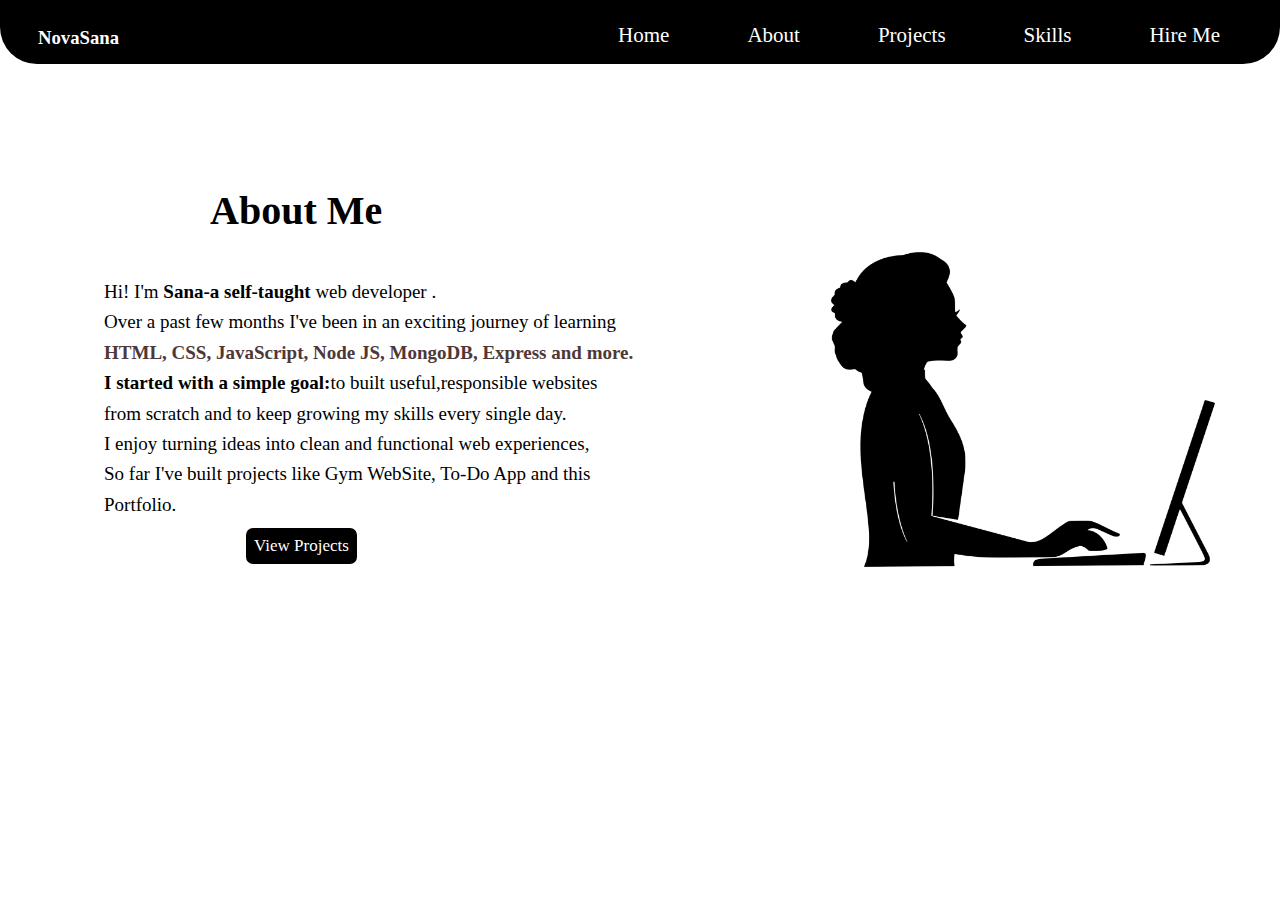
<file: about.html>
<!DOCTYPE html>
<html lang="en">

<head>
    <meta charset="UTF-8">
    <meta name="viewport" content="width=device-width, initial-scale=1.0">
    <title>About</title>
    <link rel="stylesheet" href="style.css">
</head>

<body class="about-page">
    <nav id="navbar">
        <div id="left-logo">
            <h3>NovaSana</h3>
        </div>
        <div id="hamburger">☰</div>
        <div id="right-nav">
            <ul id="nav-links" class="show">
                <!-- <li><a href="/">Home</a></li>
                <li><a href="/about">About</a></li>
                <li><a href="/projects">Projects</a></li>
                <li><a href="/services">Skills</a></li>
                <li><a href="/contact">Contact</a></li> -->

         <li><a href="index.html">Home</a></li>
<li><a href="about.html">About</a></li>
<li><a href="projects.html">Projects</a></li>
<li><a href="services.html">Skills</a></li>
<li><a href="contact.html">Hire Me</a></li>

            </ul>
        </div>
    </nav>
    <section id="about-me">
        <h1>About Me</h1>
      <img src="img/about-new.png" alt="About Image">


        <div class="para">
            <div>Hi! I'm <b>Sana-a self-taught</b> web developer .</div>
            <div>Over a past few months I've been in an exciting journey of learning</div>
            <div> <span class="blue">HTML, CSS, JavaScript, Node JS, MongoDB, Express and more.</span></div>
            <div><b>I started with a simple goal:</b>to built useful,responsible websites</div>
            <div> from scratch and to keep growing my skills every single day.</div>
            <div>I enjoy turning ideas into clean and functional web experiences,</div>
            <div>So far I've built projects like Gym WebSite, To-Do App and this Portfolio.</div>
        </div>
    </section>
    <button id="btn"><a href="projects.html">View Projects</a></button>
</body>
<script>
    document.addEventListener("DOMContentLoaded", function () {
        const hamburger = document.getElementById("hamburger");
        const navLinks = document.getElementById("nav-links");
        hamburger.addEventListener("click", function () {
            navLinks.classList.toggle("show");
            hamburger.textContent = navLinks.classList.contains("show") ? "✖" : "☰";
        });
    });
</script>


</html>
</file>
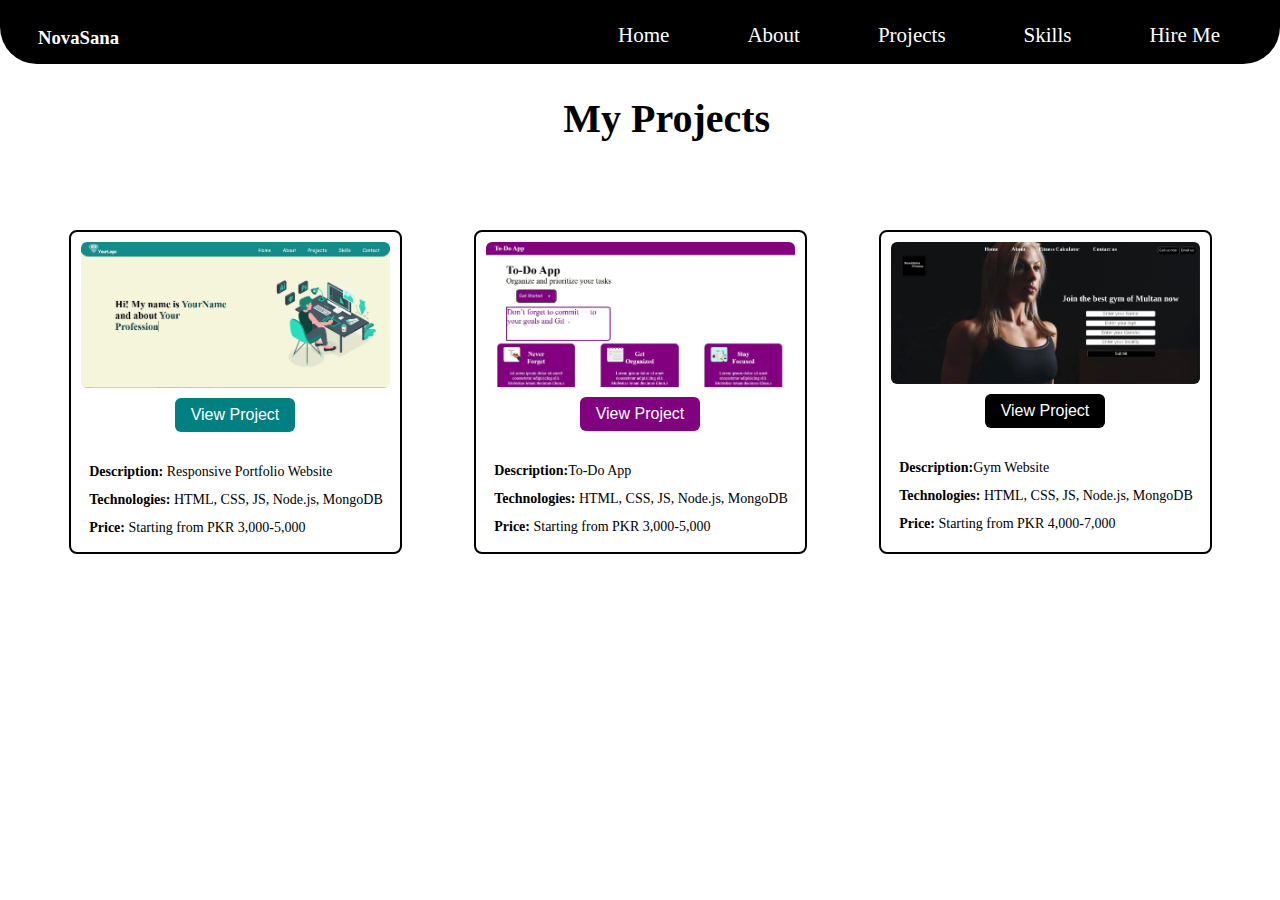
<file: projects.html>
<!DOCTYPE html>
<html lang="en">

<head>
  <meta charset="UTF-8">
  <meta name="viewport" content="width=device-width, initial-scale=1.0">
  <title>Projects</title>
  <link rel="stylesheet" href="style.css">
</head>
<div id="hamburger" onclick="toggleMenu()">
  &#9776;
</div>

<body class="project-page">
  <nav id="navbar">
    <div id="left-logo">
      <h3>NovaSana</h3>
    </div>
    <div id="right-nav">
      <ul id="nav-links" class="show">
     <li><a href="index.html">Home</a></li>
<li><a href="about.html">About</a></li>
<li><a href="projects.html">Projects</a></li>
<li><a href="services.html">Skills</a></li>
<li><a href="contact.html">Hire Me</a></li>

      </ul>
    </div>
  </nav>
  <div class="head">
    <h1>My Projects</h1>
  </div>
  <div class="wrapper">
    <div class="row">
      <div class="box-pro">
        <img src="/img/port.newz.webp" alt="Project 1" />
        <button class="view-btn" id="one" onclick="showFull(this)">View Project</button>
        <div class="project-text">
          <p><span class="color">Description:</span> Responsive Portfolio Website</p>
          <p><span class="color">Technologies:</span> HTML, CSS, JS, Node.js, MongoDB</p>
          <p><span class="color">Price: </span>Starting from PKR 3,000-5,000</p>
        </div>
      </div>
      <div class="box-pro">
        <img src="/img/to-do app.newz.webp" alt="Project 2" />
        <button class="view-btn" id="two"  onclick="showFull(this)">View Project</button>
        <div class="project-text">
          <p><span class="color">Description:</span>To-Do App</p>
          <p><span class="color">Technologies:</span> HTML, CSS, JS, Node.js, MongoDB</p>
          <p><span class="color">Price: </span>Starting from PKR 3,000-5,000</p>
        </div>
      </div>
      <div class="box-pro">
        <img src="/img/fitness.newz.webp" alt="Project 3" />
        <button class="view-btn" id="three"  onclick="showFull(this)">View Project</button>
        <div class="project-text">
          <p><span class="color">Description:</span>Gym Website</p>
          <p><span class="color">Technologies:</span> HTML, CSS, JS, Node.js, MongoDB</p>
          <p><span class="color">Price: </span>Starting from PKR 4,000-7,000</p>
        </div>
      </div>
    </div>
  </div>
  <div id="overlay" onclick="closeFull()">
    <span id="close-btn">×</span>
    <img id="full-img" />
  </div>
</body>
<script src="index.js"></script>
<script>
  function showFull(button) {
    const img = button.previousElementSibling;
    const src = img.src;
    document.getElementById("full-img").src = src;
    document.getElementById("overlay").style.display = "flex";
  }
  function closeFull() {
    document.getElementById("overlay").style.display = "none";
  }
</script>
<script>
  document.addEventListener("DOMContentLoaded", function () {
    const hamburger = document.getElementById("hamburger");
    const navLinks = document.getElementById("nav-links");
    hamburger.addEventListener("click", function () {
      navLinks.classList.toggle("show");
      hamburger.textContent = navLinks.classList.contains("show") ? "✖" : "☰";
    });
  });
</script>


</html>
</file>
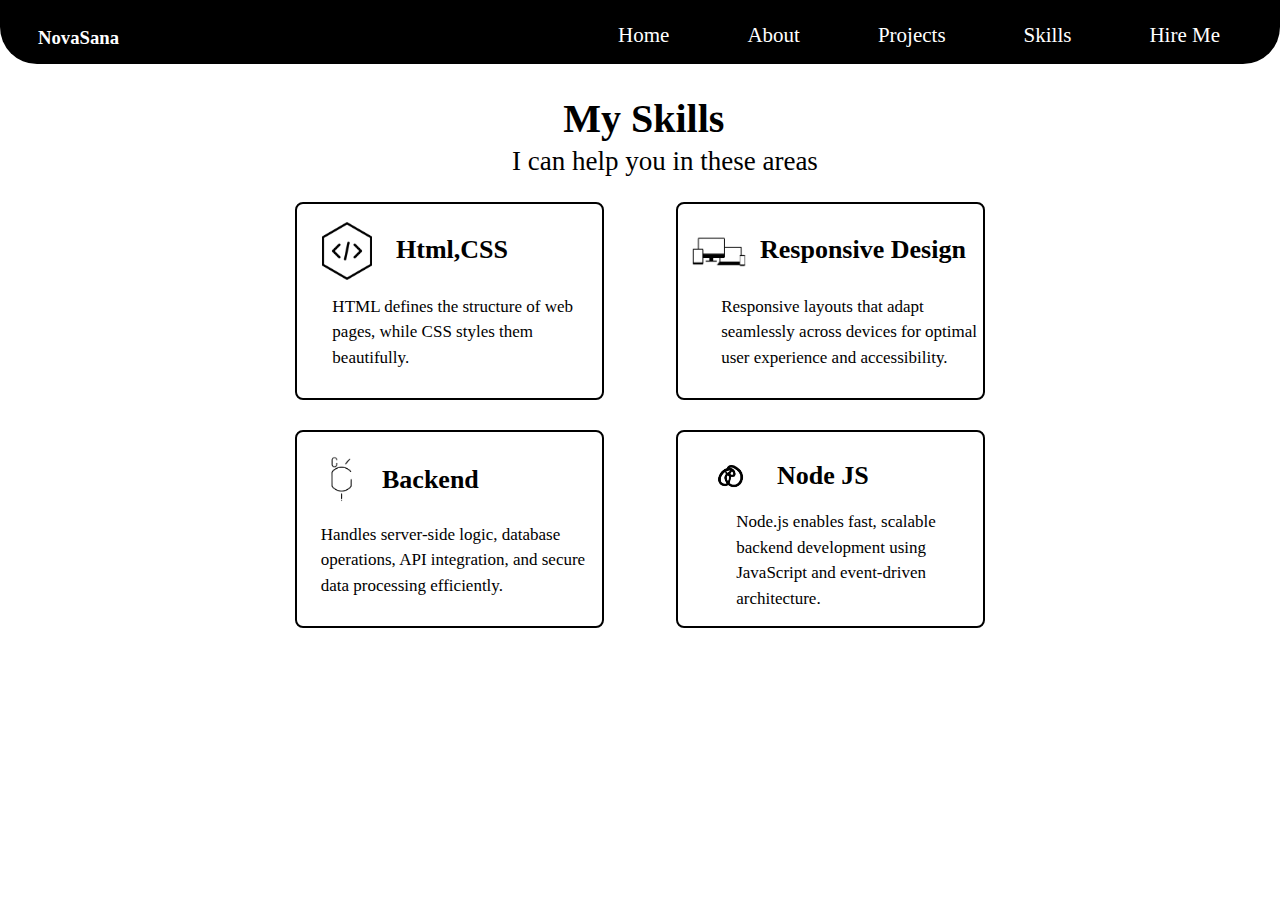
<file: services.html>
<!DOCTYPE html>
<html lang="en">

<head>
    <meta charset="UTF-8">
    <meta name="viewport" content="width=device-width, initial-scale=1.0">
    <title>Skills</title>
    <link rel="stylesheet" href="style.css">
</head>

<body class="skill-page">
    <nav id="navbar">
        <div id="left-logo">
            <h3>NovaSana</h3>
        </div>
        <div id="hamburger" onclick="toggleMenu()">&#9776;</div>
        <div id="right-nav">
            <ul id="nav-links" class="show">
      <li><a href="index.html">Home</a></li>
<li><a href="about.html">About</a></li>
<li><a href="projects.html">Projects</a></li>
<li><a href="services.html">Skills</a></li>
<li><a href="contact.html">Hire Me</a></li>

            </ul>
        </div>
    </nav>
    <div class="head">
        <h1>My Skills</h1>
        <p>I can help you in these areas</p>
    </div>
    <div class="wrapper">
        <div class="row">
            <div class="box1">
                <h1 class="html">Html,CSS</h1>
                <img class="img1" src="img/html,css .new.png" alt="HTML,CSS">
                <p class="para1">HTML defines the structure of web pages, while CSS styles them beautifully.</p>
            </div>
            <div class="box1">
                <h1 class="Responsive">Responsive Design</h1>
                <img class="img2" src="img/responsive-removebg-preview .new.png" alt="Responsive Design">
                <p class="para2">Responsive layouts that adapt seamlessly across devices for optimal user experience and
                    accessibility.
                </p>
            </div>
        </div>
        <div class="row">
            <div class="box2">
                <h1 class="Backend">Backend</h1>
                <img class="img3" src="img/2-removebg-preview .new.png" alt="Backend">
                <p class="para3">Handles server-side logic, database operations, API integration, and secure data
                    processing efficiently.</p>
            </div>
            <div class="box2">
                <h1 class="node">Node JS</h1>
                <img class="img4" src="img/3-removebg-preview .new.png" alt="Node JS">
                <p class="para4">Node.js enables fast, scalable backend development using JavaScript and event-driven
                    architecture.</p>
            </div>
        </div>
    </div>
</body>
<script src="index.js"></script>
<script>
    document.addEventListener("DOMContentLoaded", function () {
        const hamburger = document.getElementById("hamburger");
        const navLinks = document.getElementById("nav-links");
        hamburger.addEventListener("click", function () {
            navLinks.classList.toggle("show");
            hamburger.textContent = navLinks.classList.contains("show") ? "✖" : "☰";
        });
    });
</script>


</html>
</file>
<file: style.css>
/* home.CSS */
* {
    margin: 0;
    padding: 0;
}

.about-page,
.skill-page,
.contact-page,
.project-page {
    animation: backgroundPulse 8s infinite alternate;
}

body.home-page {
    background-image: url(img/1.new.jpg);
    background-repeat: no-repeat;
    background-attachment: fixed;
    background-position: center center;
    background-size: cover;
    opacity: 1.5;
    z-index: -2;
    width: 98vw;
    height: 97vh;
    min-height: 100vh;
    overflow: hidden;
}

#navbar{
    background-color: black;
    color: white;
    height: 64px;
        width: 102%;
    border-radius: 0px 0px 37px 37px;
}
.about-page #navbar,
.skill-page #navbar,
.contact-page #navbar,
.project-page #navbar {
  width: 100%;
}

#navbar h3 {
    position: absolute;
    top: 27px;
    left: 38px;
    font-family: cursive;
}

#right-nav ul {
    align-items: center;
    margin: -11px 1px;
    position: absolute;
    right: 30px;
    color: white;
}

#right-nav ul li {
    margin: -20px 12px;
    display: flex;
    align-items: center;
    justify-content: center;
    padding: 54px 17px;
    color: white;
    font-size: 21px;
    list-style: none;
    font-family: cursive;
}

#right-nav ul li a {
    text-decoration: none;
    list-style: none;
    color: white;
}

#right-nav li a:hover {
    color: rgb(78, 73, 73);
    font-size: 22px;
    cursor: pointer;
    text-decoration: underline;
}
#first-sect .about {
    font-weight: bold;
    font-size: 28px;
    color: white;
    padding: 14px 12px;
    position: absolute;
    left: 35%;
    top: 43%;
    min-height: 100vh;
}

#nav-links {
    display: flex;
    gap: 20px;
}

#hamburger {
    display: none;
    font-size: 30px;
    color: white;
    position: absolute;
    right: 20px;
    top: 4px;
    cursor: pointer;
    z-index: 1000;
}

/* About.CSS */
body.about-page {
    background-image: none;
    /* background-color: rgb(241, 233, 233); */
}

#about-me {
    color: black;
    background-image: none;
}

#about-me h1 {
    position: absolute;
    font-weight: bold;
    top: 147px;
    left: 210px;
    font-size: 40px;
    text-align: center;
    margin: 40px 0px;
    font-family: cursive;
}

#about-me .para {
    width: 545px;
    top: 277px;
    left: 104px;
    flex-direction: column;
    font-size: 19px;
    position: absolute;
    line-height: 1.6;
}

#btn {
    font-family: cursive;
    padding: 6px;
    border-radius: 7px;
    font-size: 17px;
    left: 246px;
    position: absolute;
    border: 2px solid black;
    top: 528px;
    color: white;
    background-color: #000000;
}

#btn a {
    list-style: none;
    text-decoration: none;
    color: white;
}

#btn:hover  {
    font-size: 18px;
    background-color: white;
    cursor: pointer;
}

#btn:hover a {

    background-color: white;
    color: #000000;
}

.blue {
    font-weight: bold;
    color: #503737;
}

#about-me img {
    height: 40vh;
    width: 40vw;
    left: 831px;
    top: 252px;
    height: 35vh;
    position: absolute;
    width: 30vw;
}

/* Services.CSS */
body.skill-page {
    background-image: none;
}

.head h1 {
    position: absolute;
    top: 95px;
    left: 44%;
    color: black;
    font-size: 40px;
}

.wrapper {
    display: flex;
    flex-direction: column;
    align-items: center;
    gap: 30px;
    padding: 0px;
}

.row {
    display: flex;
    justify-content: center;
    gap: 72px;
    flex-wrap: wrap;
}

.box1 {
    width: 309px;
    height: 198px;
    color: white;
    display: flex;
    align-items: center;
    justify-content: center;
    font-size: 24px;
    border-radius: 8px;
    border: 2px solid black;
    box-sizing: border-box;
    margin-top: 138px;
    position: relative;
}

.box2 {
    width: 309px;
    height: 198px;
    border: 2px solid black;
    color: white;
    display: flex;
    align-items: center;
    justify-content: center;
    font-size: 24px;
    border-radius: 8px;
    box-sizing: border-box;
    position: relative;
}

.card {
    width: 300px;
    padding: 20px;
    border-radius: 10px;
    background-color: white;
    box-shadow: 0 4px 8px rgba(0, 0, 0, 0.1);
    text-align: center;
}

.head p {
    position: absolute;
    top: 146px;
    left: 40%;
    color: black;
    font-size: 27px;
}

.box1 .html {
    position: absolute;
    top: 31px;
    left: 99px;
    color: black;
    font-size: 26px;
}

.box1 .Responsive {
    position: absolute;
    top: 31px;
    left: 82px;
    color: black;
    font-size: 26px;
}

.box2 .Backend {
    position: absolute;
    top: 33px;
    left: 85px;
    color: black;
    font-size: 26px;
}

.box2 .node {
    position: absolute;
    top: 29px;
    left: 99px;
    color: black;
    font-size: 26px;
}

.box1 .para1 {
    font-size: 17px;
    color: black;
    margin-top: 62px;
    margin-left: -15px;
    line-height: 1.5;
}

.box1 .para2 {
    font-size: 17px;
    color: black;
    margin-top: 62px;
    margin-left: -15px;
    line-height: 1.5;
}

.box2 .para3 {
    font-size: 17px;
    color: black;
    margin-top: 62px;
    margin-left: -15px;
    line-height: 1.5;
}

.box2 .para4 {
    font-size: 17px;
    color: black;
    margin-top: 62px;
    margin-left: -15px;
    line-height: 1.5;
}

.box1 .img1 {
    left: 25px;
    top: -50px;
    height: 30%;
    width: 24%;
    position: relative;
    filter: brightness(0%);
}

.box1 .img2 {
    left: 12px;
    top: -50px;
    height: 30%;
    width: 24%;
    position: relative;
    filter: brightness(0%);
}

.box2 .img3 {
    left: 25px;
    top: -50px;
    height: 30%;
    width: 24%;
    position: relative;
    filter: brightness(0%);
}

.box2 .img4 {
    left: 12px;
    top: -50px;
    height: 30%;
    width: 24%;
    position: relative;
    filter: brightness(0%);
}

/* Projects.CSS */
.box-pro {
    width: 309px;
    border: 2px solid black;
    border-radius: 8px;
    padding: 10px;
    margin-top: 166px;
    display: flex;
    flex-direction: column;
    align-items: center;
    background-color: #fff;
}
#one {
        background-color: teal;
        color: white;
}
#one:hover{
        background-color: white;
        color: teal;
    border:2px solid teal;
    border-radius:4px;
}
#two {
        background-color: purple;
        color: white;
}
#two:hover{
        background-color: white;
        color: purple;
    border:2px solid purple;
    border-radius:4px;
}
#three {
        background-color: black;
        color: white;
}
    #three:hover{
        background-color: white;
        color: black;
    border:2px solid black;
    border-radius:4px;
    }
.box-pro img {
    width: 100%;
    height: auto;
    border-radius: 6px;
    margin-bottom: 10px;
}

.view-btn {
    padding: 8px 16px;
    /* background-color: #bf3ce7;
    color: white; */
    border: none;
    border-radius: 6px;
    cursor: pointer;
    font-size: 16px;
}

#overlay {
    position: fixed;
    top: 0;
    left: 0;
    width: 100%;
    height: 100%;
    background: rgba(0, 0, 0, 0.8);
    display: none;
    justify-content: center;
    align-items: center;
    z-index: 999;
    flex-direction: column;
}

#overlay img {
    max-width: 90%;
    max-height: 80%;
    border-radius: 10px;
}

#close-btn {
    color: white;
    font-size: 40px;
    position: absolute;
    top: 20px;
    right: 30px;
    cursor: pointer;
}

.project-text {
    font-size: 14px;
    margin-top: 26px;
    margin-left: 2px;
    line-height: 2;
}

.color {
    font-weight: bold;
}

/* Contact CSS */
.heading h1 {
    position: absolute;
    top: 128px;
    left: 44%;
    color: black;
    font-size: 34px;
}

.contact-form {
    max-width: 500px;
    margin: 40px auto;
    padding: 20px;
    border-radius: 12px;
    border: 2px solid black;
    box-shadow: 0 4px 12px rgba(0, 0, 0, 0.1);
}

.contact-form h2 {
    text-align: center;
    margin-bottom: 20px;
    font-size: 36px;
}

.contact-form label {
    display: block;
    margin-top: 10px;
    font-weight: bold;
    font-size: 22px;
}

.contact-form input,
.contact-form textarea {
    width: 95%;
    padding: 10px;
    margin-top: 5px;
    border: 2px solid black;
    border-radius: 6px;
    font-size: 16px;
}

.contact-form button {
    margin-top: 20px;
    width: 100%;
    padding: 12px;
    color: black;
    border: none;
    border-radius: 6px;
    font-size: 18px;
    cursor: pointer;
}

.contact-form button:hover {
 background-color: #161516;
    color: white;
}

/* Media Queries for Contact section/........ */
@media (max-width: 375px) {
    #navbar {
        height: 55px;
    }

    .contact-form {
        margin: 40px 11px;
    }
}

@media (max-width: 570px) {
    .contact-form {
        margin: 40px 11px;
    }
}

/* Media Queries for Skills section/........ */
@media (max-width :977px) {
    .skill-page .head h1 {
        left: 40%;
    }

    .skill-page .head p {
        left: 35%;
    }
}

@media (max-width :830px) {
    .skill-page .head h1 {
        left: 40%;
    }

    .skill-page .row {
        gap: 26px;
    }

    #navbar ul li a {
        font-size: 13px;
    }
}

@media (max-width :651px) {
    .skill-page .head h1 {
        left: 37%;
    }

    .skill-page .head p {
        left: 29%;
    }

    .skill-page .box1:nth-child(2) {
        margin-top: 38px;
    }

    .skill-page .box2:nth-child(1),
    .skill-page .box2:nth-child(2) {
        margin-top: 38px;
    }
}

@media (max-width :520px) {
    .skill-page .head h1 {
        left: 33%;
    }

    .skill-page .head p {
        left: 23%;
    }
}

@media (max-width :448px) {
    .skill-page .head p {
        left: 13%;
    }

    .skill-page .head h1 {
        left: 32%;
    }
}

@media (max-width :374px) {
    .skill-page .head p {
        left: 6%;
    }

    .skill-page .head h1 {
        left: 23%;
    }
}

@media (max-width :339px) {
    .skill-page .head p {
        top: 136px;
    }

    .skill-page .head h1 {
        top: 92px;
    }
}

/* Media Queries for Projects section */
@media (max-width :1127px) {
    .project-page .head h1 {
        left: 40%;
    }

    .project-page .box-pro:nth-child(3) {
        margin-top: 14px;
    }
}

@media (max-width :747px) {
    .project-page .head h1 {
        left: 37%;
    }

    .project-page .box-pro:nth-child(3),
    .project-page .box-pro:nth-child(2) {
        margin-top: -28px;
    }
}

@media (max-width :924px) {
    #navbar ul li a {
        font-size: 13px;
    }
}

@media (max-width :520px) {
    .project-page .head h1 {
        left: 33%;
    }
}

@media (max-width :448px) {
    .project-page .head h1 {
        left: 25%;
    }

    .project-page .head h1 {
        margin-top: 33px;
    }
}

@media (max-width :374px) {
    .project-page .head h1 {
        left: 23%;
    }

    .project-page .box-pro {
        width: 270px;
    }
}

@media (max-width :339px) {
    .project-page .head h1 {
        top: 92px;
    }
}

/* Media Queries for About section */
@media (max-width: 1205px) {
    .about-page #about-me img {
        left: 593px;
        top: 182px;
    }

    .about-page #about-me .para {
        left: 64px;
    }

    .about-page #btn {
                top: 520px;

    }
}

@media (max-width: 848px) {
    .about-page #about-me img {
        left: 588px;
        top: 264px;
        height: 22vh;
        width: 23vw;
    }

    .about-page #about-me h1 {
        left: 128px;
            top: 86px;
    }

    .about-page #btn {
        left: 163px;
        top: 485px;
    }

    .about-page #about-me .para {
        left: 31px;
        top: 220px;
    }
}

@media (max-width: 764px) {
    .about-page #about-me img {
        display: none;
    }

    .about-page #about-me h1 {
        left: 285px;
    }

    .about-page #about-me .para {
        width: 555px;
        left: 150px;
        
    }

    .about-page #btn {
        left: 300px;
                top: 499px;
    }
}

@media (max-width: 704px) {
    .about-page #about-me .para {
        left: 32px;
        font-size: 16px;
    }

    .about-page #btn {
        left: 180px;
       top: 452px;
    }

    .about-page #about-me h1 {
        left: 74px;
    }
}

@media (max-width: 604px) {
    .about-page #about-me .para {
        width: 303px;
    }

    .about-page #btn {
               left: 86px;
        top: 583px;
    }

    .about-page #about-me h1 {
        left: 74px;
    }
}

@media (max-width: 340px) {
    .about-page #about-me .para {
        width: 250px;
        margin-top: -70px;
    }

    .about-page #about-me h1 {
        left: 66px;
        margin: -32px 0px;
    }

    .about-page #btn {
        left: 66px;
        top: 705px;
    }
}
/*  Navbar Mobile view */
@media screen and (max-width: 768px) {
    #nav-links {
        display: none;
        flex-direction: column;
        background-color: black;
        position: absolute;
        top: 60px;
        right: 0;
        height: 100%;
        width: 35%;
        padding: 10px;
    }

    #right-nav ul {
        position: fixed;
        right: 0;
        top: 0;
        height: 100vh;
        width: 250px;
        z-index: 999;
        background-color: rgba(255, 255, 255, 0.2);
        backdrop-filter: blur(10px);
        box-shadow: -10px 0 10px rgba(0, 0, 0, 0.1);
        flex-direction: column;
        align-items: flex-start;
        justify-content: flex-start;
    }

    #navbar ul li a {
        color: rgba(0, 0, 0, 0.6);
        font-size: 20px;
        font-weight: 800;
    }

    #nav-links.show {
        display: flex;
    }

    #hamburger {
        display: block;
    }

}
</file>
